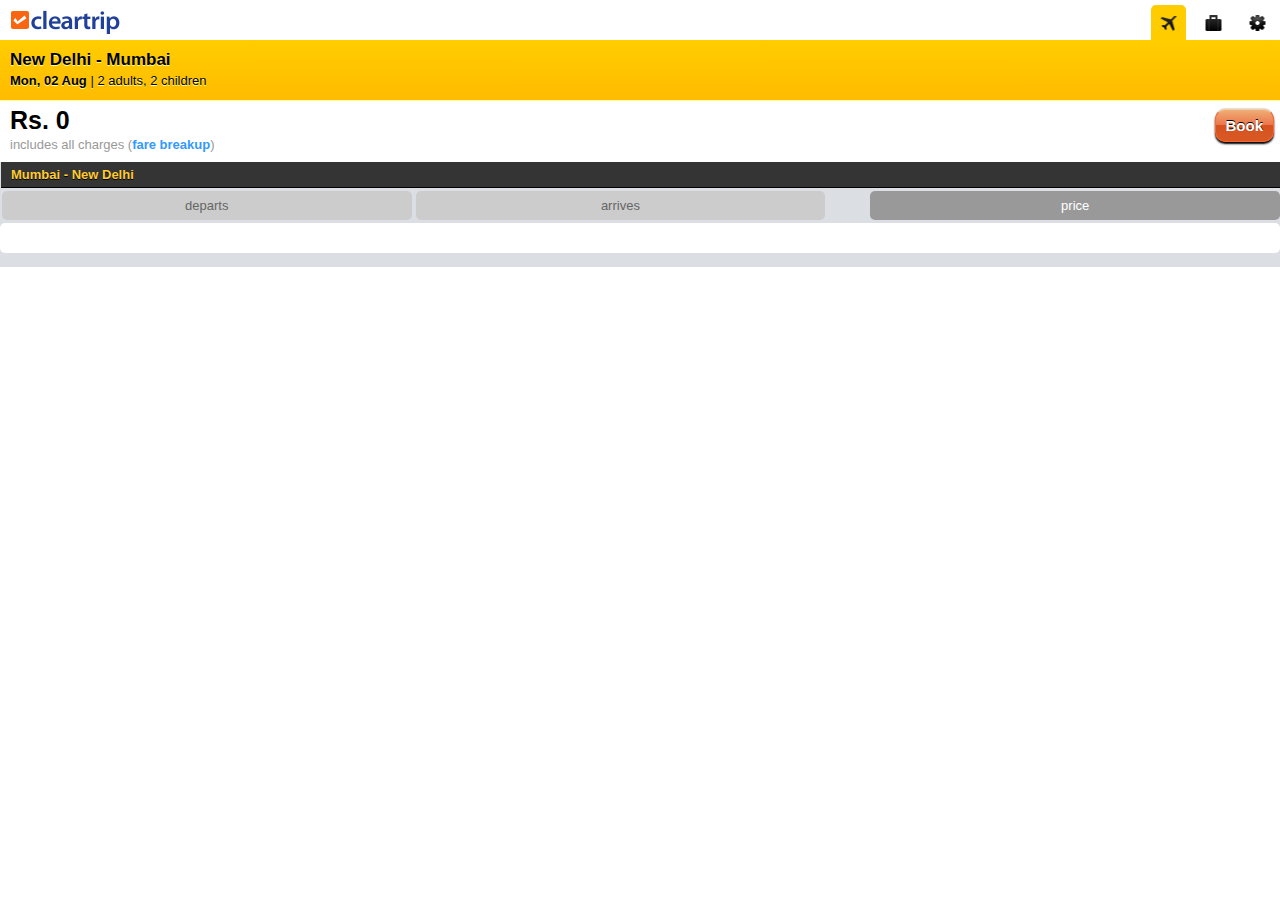
<file: results.html>
<!DOCTYPE html> 
<html xmlns="http://www.w3.org/1999/xhtml"> 
  <head> 
    <meta http-equiv="content-type" content="text/html; charset=utf-8" /> 
    <title>Cleartrip</title> 
    <meta name="viewport" content="width=device-width, user-scalable=no"/> 
    <link media="screen" href="./static/css/style.css" type= "text/css" rel="stylesheet">
    <style>
    </style>
    <script type="text/javascript">
      var JSON = {
         "flights": [
              {   
               "Name": "KF Red E6-184",
               "Departs": "10:13",
               "Arrives": "11:13",
               "Duration": "1h :0m",
               "Price": "2819"
              },
              {   
               "Name": "Spice E6-184",
               "Departs": "6:13",
               "Arrives": "8:03",
               "Duration": "1h :50m",
               "Price": "3953"
              },
              {   
               "Name": "Indigo E6-184",
               "Departs": "11:13",
               "Arrives": "12:13",
               "Duration": "1h :0m",
               "Price": "1753"
              },
              {   
               "Name": "Indigo E6-189",
               "Departs": "11:13",
               "Arrives": "12:13",
               "Duration": "1h :0m",
               "Price": "1753"
              },
         ]
      }
    </script>
  </head>
  <body>
    <div class="header">
      <div class="logo">
          <img src="./static/images/cleartrip_logo.gif" alt="cleartrip" height="25px" />
      </div>
      <ul>
         <li>
           <a class="flight selected" href="#"></a>
         </li>
         <li>
           <a class="suitcase" href="#"></a>
         </li>
         <li>
           <a class="settings" href="#"></a>
         </li>
      </ul>
    </div>
    <div class="content">
      <h1>
        <strong class="stop">New Delhi - Mumbai</strong>
        <span>Mon, 02 Aug</span><span class="thin"> | 2 adults, 2 children</span>
      </h1>
      <div id="display">
        <div class="cart">
          <div class="price">
            <h3 id="totalfare" class="totalfare">Rs. 0</h3>
            <span class="totalfare-int">0</span>
            <span>includes all charges (<a id="fbup">fare breakup</a>)</span>
          </div>
          <div class="buy">
            <button>Book</button>
          </div>
        </div>
        <div class="trip">
          <div class="trips">
            <h4 class="rP">Mumbai - New Delhi</h4>
            <div class="sorts">
              <a href="#" class="sort-trip2" >
                departs
              </a>
              <a href="#" class="sort-trip2 middle" >
                arrives
              </a>
              <a href="#" class="sort-trip2 last selected" >
                price
              </a>
            </div>
            <ul class="flights" id="trip1-list">
               <li>
               </li>
            </ul>
          </div>
        </div>
      </div>
    </div>    
  </body>
</html>
</file>
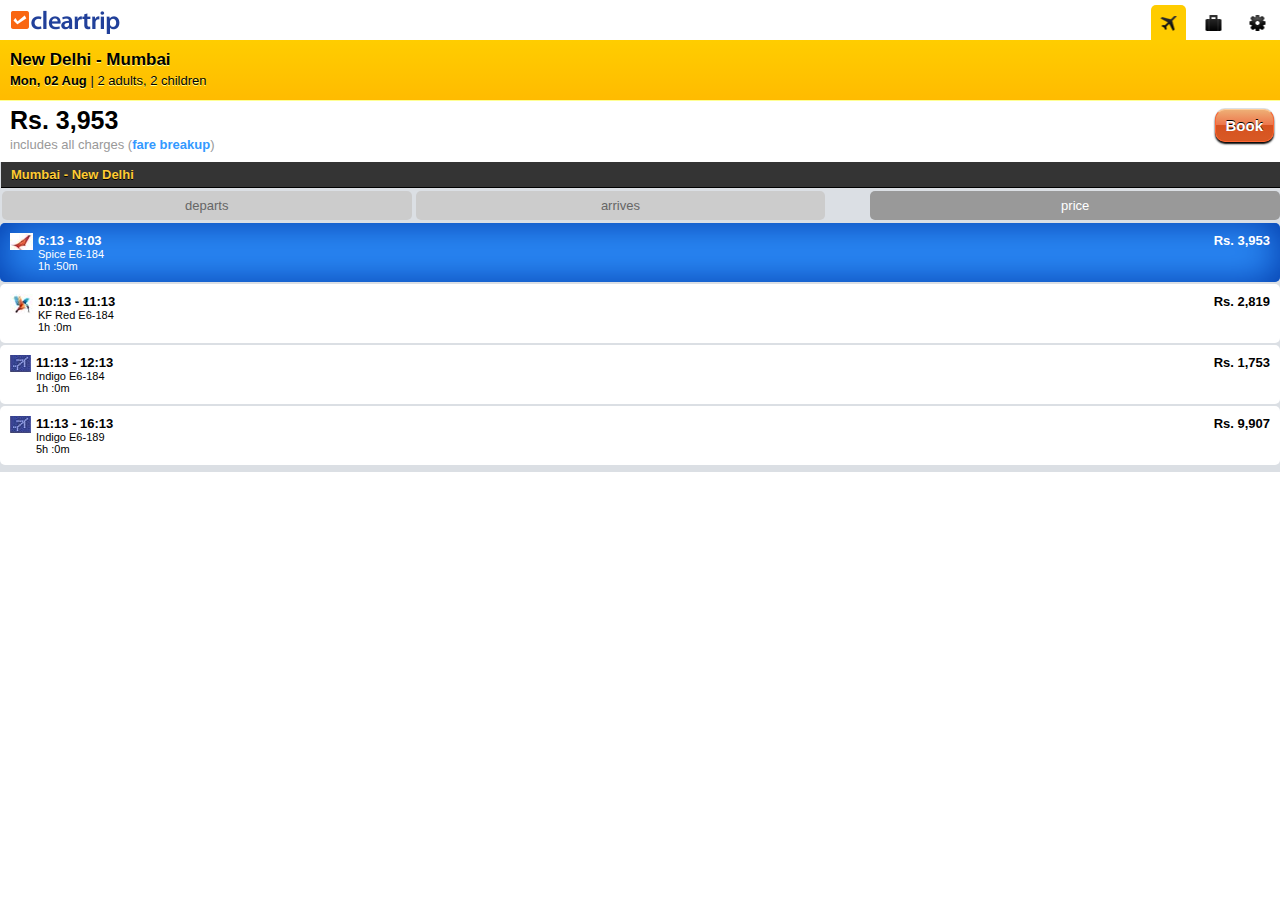
<file: sresults.html>
<!DOCTYPE html> 
<html xmlns="http://www.w3.org/1999/xhtml"> 
	<head> 
		<meta http-equiv="content-type" content="text/html; charset=utf-8" /> 
		<title>Cleartrip</title> 
		<meta name="viewport" content="width=device-width, user-scalable=no"/> 
		<link media="screen" href="./static/css/style.css" type= "text/css" rel="stylesheet">
		<style>
		</style>
		<script type="text/javascript">
			/**
			*	script block for JSON
			*/
		</script>
	</head>
        <body>
            <div class="header">
                <div class="logo">
                    <img src="./static/images/cleartrip_logo.gif" alt="cleartrip" height="25px" />
                </div>
                <ul>
                    <li>
                        <a class="flight selected" href="#"></a>
                    </li>
                    <li>
                        <a class="suitcase" href="#"></a>
                    </li>
                    <li>
                        <a class="settings" href="#"></a>
                    </li>
                </ul>
            </div>
            <div class="content">
                <h1>
                    <strong class="stop">New Delhi - Mumbai</strong>
                    <span>Mon, 02 Aug</span><span class="thin"> | 2 adults, 2 children</span>
					
				 </h1>
				
				<div id="display">
					<div class="cart">
						<div class="price">
							<h3 id="totalfare" class="totalfare">Rs. 3,953</h3>
							<span class="totalfare-int">3953</span>
							<span>includes all charges (<a id="fbup">fare breakup</a>)</span>
						</div>

						<div class="buy">
							<button>Book</button>
						</div>

					</div>
					<div class="trip">
					<div class="trips">
						<h4 class="rP">Mumbai - New Delhi</h4>
						<div class="sorts">
							<a href="#" class="sort-trip2" >
								departs
							</a>
							<a href="#" class="sort-trip2 middle" >
								arrives
							</a>
							<a href="#" class="sort-trip2 last selected" >
								price
							</a>
						</div>
						<ul class="flights" id="trip1-list">
							
						<li class="selected">
								<div class="flight-icons air">
								</div>
								<div class="flight-details">
									<div class="time">6:13 - 8:03</div>
									<div class="name">Spice E6-184</div>
									<div class="duration">1h :50m</div>
								</div>
								<div class="trip-fare">Rs. 3,953</div>
								<div class="fare">3953</div>
								<div class="departs">1314924180000</div>
								<div class="arrives">1314930780000</div>
								<div class="cb"><span class="cbid">2</span></div>

							</li><li class="">
								<div class="flight-icons kf">
								</div>
								<div class="flight-details">
									<div class="time">10:13 - 11:13</div>
									<div class="name">KF Red E6-184</div>
									<div class="duration">1h :0m</div>

								</div>
								<div class="trip-fare">Rs. 2,819</div>
								<div class="fare">2819</div>
								<div class="departs">1314938580000</div>
								<div class="arrives">1314942180000</div>
								<div class="cb"><span class="cbid">1</span></div>

							</li><li class="">
								<div class="flight-icons indigo">
								</div>
								<div class="flight-details">
									<div class="time">11:13 - 12:13</div>
									<div class="name">Indigo E6-184</div>
									<div class="duration">1h :0m</div>

								</div>
								<div class="trip-fare">Rs. 1,753</div>
								<div class="fare">1753</div>
								<div class="departs">1314942180000</div>
								<div class="arrives">1314945780000</div>
								<div class="cb"><span class="cbid">0</span></div>

							</li><li>
								<div class="flight-icons indigo">
								</div>
								<div class="flight-details">
									<div class="time">11:13 - 16:13</div>
									<div class="name">Indigo E6-189</div>
									<div class="duration">5h :0m</div>

								</div>
								<div class="trip-fare">Rs. 9,907</div>
								<div class="fare">9907</div>
								<div class="departs">1314942180000</div>
								<div class="arrives">1314960180000</div>
								<div class="cb"><span class="cbid">3</span></div>

							</li>
						</ul>

						
					</div>
					
					
				</div>
				</div>
				</div>
            
        </body>
</html>
</file>
<file: static/css/style.css>
body {
    margin:0px;
    padding:0px;
    color: #000;
    font-family: Helvetica;
}
.header {
    padding-top:5px;
    text-align:right;
}
.logo {
    padding:5px 0px 0px 10px;
    float:left;
}
.header ul {
    padding:0;
    margin:0;
    height:35px;
}
.header li {
    list-style:none;
    display:inline-table;
    height:35px;
}
.header ul li .flight, .header ul li .suitcase, .header ul li .settings{
    display: inline-table;
    background: #FFF url('../images/iconSprite.png');
    height:35px;
    width:35px;
    margin-right:5px;
    border-top-right-radius: 5px;
    border-top-left-radius: 5px;
    -webkit-border-top-right-radius: 5px;
    -webkit-border-top-left-radius: 5px;
}
.header ul li .selected {
    background-color:#FFCC00;
}
.header ul li .flight{
    background-position:50% 10px;
}
.header ul li .suitcase{
    background-position:50% -40px;
}
.header ul li .settings{
    background-position:50% -90px;
}
.content h1 {
    font-size: 17px;
    padding: 10px;
    margin:0px;
    background: -webkit-gradient(linear,left top,left bottom,from(#FFCD00),to(#FFBB00));
    background-color: #FFCD00;
    text-shadow: 0px 1px 0 #FFFF93;
    border-bottom:1px solid #FFFF93;
}
.content h1 .stop {
    overflow:hidden;
    display:block;
    white-space:nowrap;
    max-width: 200px;
    text-overflow: ellipsis;
}
.content h1 span {
    font-size: 13px;
}
.content h1 .thin {
    font-weight:normal;
}
.content .cart {
    text-align:right;
}
.content .price {
    float:left;
    text-align:left;
}
.content .price span {
    padding-left:10px;
    font-size:13px;
    color:#999999;
}
.content .price span a {
    color:#3399ff;
    text-decoration:none;
    cursor:pointer;
    font-weight:bold;
}
.content .cart button {
    color: white;
    font-size: 15px;
    font-weight: bold;
    font-family: sans-serif;
    text-shadow: 0px -1px 0 #000;
    background: -webkit-gradient(linear,left top,left bottom,from(#EEAE75),to(#D85824),color-stop(0.5,#ED734A),color-stop(0.5,#D65220),color-stop(0.9,#D85824));
    background-color: #E36031;
    border: 1px solid #FB6621;
    padding: 7px 10px;
    -webkit-border-radius: 10px;
    border-radius: 10px;
    -webkit-box-shadow: #000 0px 2px 2px,#dbdfe4 0px -1px 0px;
    border-color: #FC9 #F63 #F63;
    margin:8px 6px 0px 0px;
}
.content h3 {
    padding:0;
    margin:0;
    font-size:25px;
    padding:5px 0px 0px 10px;
}
.content .totalfare-int {
    display:none;
}
.content .trip {
    clear:both;
    margin-top:20px;
    font-size:13px;
}
.content .trips {
    width:100%;
    float:left;
    min-height:100px;
    background:#DBDFE4;
    padding-bottom:5px;
}
.content .trips h4 {
    margin:0;
    padding:5px 0px 5px 10px;
    color:#FFCC33;
    background: -webkit-gradient(linear,left top,left bottom,from(#656565),to(#343434));
    background:#343434;
    border-bottom:1px solid #000;
    text-shadow:0px 1px 0 #000;
}
.content a {
    text-decoration:none;
}
.content .sort-trip1,.content .sort-trip2 {
    float:left;
    padding:7px 0px;
    background:#CCC;
    color:#666;
    margin:3px 2px;
    width:32%;
    text-align: center;
    -webkit-border-radius: 5px;
    border-radius: 5px;
}
.content .sort-trip1.middle, .content .sort-trip2.middle {
    margin:3px 2px;
}
.content .sort-trip1.last, .content .sort-trip2.last {
    float:right;
    margin:3px 0px;
}
.content .sort-trip1.selected,.content .sort-trip2.selected {
    color:#FFF;
    background:#999;
}
.content ul.flights {
    clear:both;
    margin:0;
    padding:0;
}
.content ul.flights li {
    list-style:none;
    background:#FFF;
    -webkit-border-radius: 5px;
    border-radius: 5px;
    min-height:10px;
    margin:2px 0px;
    padding:10px;
    cursor:pointer;
}
.content ul.flights li.selected {
    background:#2C8CF8;
    color:#FFF;
    -webkit-box-shadow:inset 0 0 40px #0037A5;
    box-shadow:inset 0 0 40px #0037A5;
}
.content .flight-icons {
    background:#FFF url('../images/flights.jpg');
    height:25px;
    width:25px;
    float:left;
}
.content .flight-icons.indigo {
    background-position:-2px 0px;
    height:17px;
    width:21px;
}
.content .flight-icons.air {
    background-position:0px -154px;
    height:17px;
    width:23px;
}
.content .flight-icons.kf {
    background-position:0px -48px;
    height:20px;
    width:23px;
}
.content .flight-icons.go {
    background-position:0px -101px;
    height:20px;
    width:23px;
}
.content .flight-details{
    float:left;
    margin-left:5px;
    font-size:11px;
}
.content .flight-details .time,.content .trip-fare {
    font-weight:bold;
    font-size:13px;
}
.content .trip-fare {
    float:right;
}
.content .fare, .content .departs, .content .arrives{
    display:none;
}
.content .trips .rP {
    margin-left:1px;
}
.cb{
    clear:both;
}
.cbid {
    display:none;
}
#viewIconInfoDetail {
    border-radius:5px;
    -webkit-border-radius:5px;
    width: 250px;
    position:absolute;
    z-index:10;
}
#viewIconInfoDetail .pullout {
    border-color: transparent transparent #FFFFCC;
    border-style: solid;
    border-width: 0 10px 10px;
    height: 0;
    width: 0;
    margin-left:10px;
}
#viewIconInfoDetail .leaf {
    background:#FFFFCC;
    color:#323232;
    padding:5px;
    border-radius:5px;
    -webkit-border-radius:5px;
}
#viewIconInfoDetail .leaf .lefty{
    float:left;
}
#viewIconInfoDetail .leaf .lefty h4 {
    padding:0 0 0 10px;
    margin:0;
}
#viewIconInfoDetail .leaf .close {
    color:#F6D77C;
    font-size:13px;
    border:1px solid #F6D77C;
    border-radius:2px;
    -webkit-border-radius:2px;
    padding:0px 4px;
    float:right;
    cursor:pointer;
}
#viewIconInfoDetail .fbdetails {
    font-size:12px;
    text-align:center;
    padding:0 0 0 10px;
    clear:both;
}
#viewIconInfoDetail .fbbig {
    font-weight:bold;
    font-size:13px;
}

.filter label {
	display: inline-table;
	width: 130px;
	padding: 5px;
	text-align: right;
	border: 1px solid #EEE;
	height: 40px;
	background-color: white;
	-webkit-border-radius: 5px;
}

.filter label span {
	font-size: 10px;
	width: 65px;
	vertical-align: middle;
	float:none;
}

.filter label * {
	display: inline-table;
	text-align: left;
}
.filter input {
float: left;
margin-top: 4px;
padding: 3px;
}
.filter label span.airlogo {
width: 22px;
height: 23px;
margin: 0 5px;
float:none;
}

fieldset.filter legend{
font-weight:bold;
}
.action button {
color: white;
font-size: 17px;
font-weight: bold;
font-family: sans-serif;
border: 1px solid;
padding: 10px 15px;
text-shadow: 0px -1px 0 black;
-webkit-border-radius: 10px;
-webkit-box-shadow: #000 0px 1px 1px, #666 0px -1px 0px;
background: -webkit-gradient(linear, left top, left bottom, from(#EEAE75), to(#D85824), color-stop(0.5, #ED734A), color-stop(0.5, #D65220), color-stop(0.95, #D85824));
background-color: #E36031;
border-color: #FC9 #F63 #F63 #F63;
}

.pillButton{
	-webkit-box-shadow: #FF6 0px 1px 0px;
	background: -webkit-gradient(linear, 0% 0%, 0% 100%, from(#FFD83C), to(#E6C832));
	border: 1px solid #9D7E00;
	border-bottom-left-radius: 5px 5px;
	border-bottom-right-radius: 5px 5px;
	border-top-left-radius: 5px 5px;
	border-top-right-radius: 5px 5px;
	color: black;
	font-size: 11px;
	font-weight: bold;
	padding: 6px;
	text-decoration: none;
	text-shadow: #FF9 0px 1px 0px;
	vertical-align: middle;
}
.fRight{
	float: right;
}
</file>
